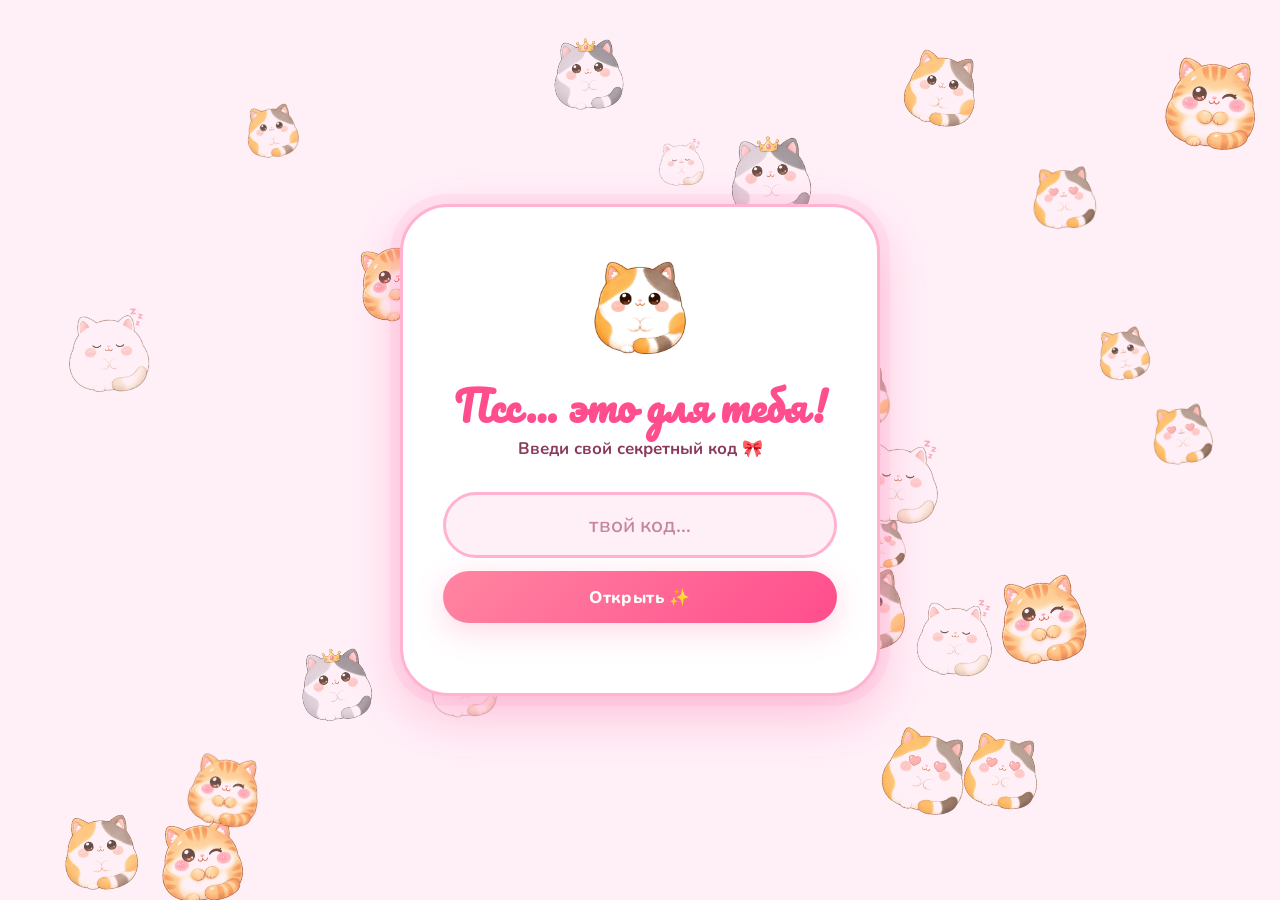
<file: index.html>
<!DOCTYPE html>
<html lang="ru">
<head>
  <meta charset="UTF-8">
  <meta name="color-scheme" content="only light">
  <meta name="viewport" content="width=device-width, initial-scale=1.0">
  <title>🐱 Тебя ждёт сюрприз!</title>
  <link rel="stylesheet" href="style.css">
  <style>
    body {
      display: flex;
      align-items: center;
      justify-content: center;
      min-height: 100vh;
    }

    /* ── Background cats layer ── */
    #bg-cats {
      position: fixed;
      inset: 0;
      pointer-events: none;
      z-index: 0;
    }

    .bg-wrap {
      position: absolute;
      transform: translate(-50%, -50%);
    }
    .bg-inner { display: block; }

    /* ── Entry card ── */
    .entry-wrap {
      position: relative;
      z-index: 10;
      width: min(480px, 92vw);
      animation: fadeInUp 0.65s ease both;
    }

    .entry-card {
      background: white;
      border: 3.5px solid var(--p2);
      border-radius: var(--r-xl);
      box-shadow: var(--s3), 0 0 0 10px rgba(255,179,209,0.18);
      padding: 3rem 2.5rem 2.5rem;
      text-align: center;
    }

    .hero-cat {
      display: flex;
      justify-content: center;
      margin-bottom: 1.1rem;
      animation: popIn 0.85s cubic-bezier(0.34, 1.56, 0.64, 1) 0.25s both;
    }

    .entry-title {
      font-size: clamp(1.9rem, 5vw, 2.5rem);
      color: var(--p4);
      margin-bottom: 0.35rem;
    }

    .entry-sub {
      color: var(--text-mid);
      font-size: 1.05rem;
      font-weight: 700;
      margin-bottom: 2rem;
    }

    /* ── Input ── */
    .input-group {
      display: flex;
      flex-direction: column;
      gap: 0.85rem;
    }

    .code-input {
      width: 100%;
      border: 3px solid var(--p2);
      border-radius: var(--pill);
      padding: 1rem 1.8rem;
      font-size: 1.3rem;
      font-family: 'Nunito', sans-serif;
      font-weight: 800;
      color: var(--text);
      background: var(--bg);
      outline: none;
      text-align: center;
      letter-spacing: 0.14em;
      text-transform: uppercase;
      transition: border-color 0.2s, box-shadow 0.2s, background 0.2s;
    }
    .code-input::placeholder {
      color: var(--text-light);
      letter-spacing: 0;
      text-transform: none;
      font-weight: 600;
    }
    .code-input:focus {
      border-color: var(--p4);
      background: white;
      box-shadow: 0 0 0 5px rgba(255,77,141,0.14);
    }
    .code-input.shake {
      animation: shake 0.5s ease;
      border-color: #FF4444;
    }

    /* ── Error ── */
    .err-msg {
      margin-top: 0.6rem;
      color: #E53935;
      font-weight: 800;
      font-size: 0.9rem;
      opacity: 0;
      transform: translateY(-4px);
      transition: opacity 0.2s, transform 0.2s;
    }
    .err-msg.show { opacity: 1; transform: translateY(0); }

    /* ── Shame overlay ── */
    #shame {
      position: fixed;
      inset: 0;
      background: rgba(0,0,0,0.55);
      z-index: 100;
      display: none;
      flex-direction: column;
      align-items: center;
      justify-content: center;
      gap: 1.2rem;
      padding: 1rem;
    }
    #shame.show { display: flex; animation: fadeInUp 0.4s ease both; }
    .shame-card {
      background: white;
      border: 3.5px solid var(--p2);
      border-radius: var(--r-xl);
      box-shadow: var(--s3);
      padding: 2.5rem 2rem;
      text-align: center;
      max-width: 360px;
      width: 100%;
    }
    .shame-card p {
      font-family: 'Nunito', sans-serif;
      font-size: 1.15rem;
      font-weight: 800;
      color: var(--text);
      margin: 1rem 0 1.5rem;
      line-height: 1.5;
    }

    /* ── Success overlay ── */
    #success {
      position: fixed;
      inset: 0;
      background: radial-gradient(circle at center, #FFD6E8 0%, #FF85A1 100%);
      z-index: 100;
      display: none;
      flex-direction: column;
      align-items: center;
      justify-content: center;
      gap: 1rem;
    }
    #success.show {
      display: flex;
      animation: successFlash 1s ease forwards;
    }
    #success p {
      font-family: 'Pacifico', cursive;
      font-size: clamp(1.6rem, 4vw, 2.2rem);
      color: white;
      text-shadow: 0 2px 12px rgba(0,0,0,0.15);
    }
  </style>
</head>
<body>
  <div class="page-bg"></div>
  <div id="bg-cats"></div>

  <div class="entry-wrap">
    <div class="entry-card">
      <div class="hero-cat" id="heroCat"></div>
      <h1 class="entry-title">Псс… это для тебя!</h1>
      <p class="entry-sub">Введи свой секретный код 🎀</p>

      <div class="input-group">
        <input
          type="text"
          id="codeInput"
          class="code-input"
          placeholder="твой код…"
          maxlength="20"
          autocomplete="off"
          autocorrect="off"
          spellcheck="false"
          onkeydown="if(event.key==='Enter') check()"
        >
        <button class="btn" onclick="check()">Открыть ✨</button>
      </div>

      <p class="err-msg" id="err">Неверный код 🐾 попробуй ещё раз</p>
    </div>
  </div>

  <div id="shame">
    <div class="shame-card">
      <div id="shameCat"></div>
      <p>ну что ты… даже с этим не справился 😔</p>
      <button class="btn" onclick="closeShame()">попробовать ещё раз</button>
    </div>
  </div>

  <div id="success">
    <div id="successCat"></div>
    <p>Открываю приглашение…</p>
  </div>

  <script src="guests.js"></script>
  <script src="cats.js"></script>
  <script>
    // ── Hero cat ───────────────────────────────
    document.getElementById('heroCat').innerHTML = CAT_VARIANTS[0](108);

    // ── Броуновское движение котиков 🐱 ───────────
    (function initCats() {
      const bg = document.getElementById('bg-cats');
      const CAT_COUNT = 27;
      const cats = [];

      for (let i = 0; i < CAT_COUNT; i++) {
        const wrap = document.createElement('div');
        wrap.className = 'bg-wrap';

        const size    = 52 + Math.random() * 48;
        const variant = i % CAT_VARIANTS.length;
        const rot     = (Math.random() - 0.5) * 30;
        wrap.innerHTML = `<div style="transform:rotate(${rot}deg)">${CAT_VARIANTS[variant](size)}</div>`;
        wrap.style.opacity = '0.72';
        bg.appendChild(wrap);

        const angle = Math.random() * Math.PI * 2;
        const speed = 0.25 + Math.random() * 0.35;
        const r     = size * 0.42;
        const x     = r + Math.random() * (window.innerWidth  - r * 2);
        const y     = r + Math.random() * (window.innerHeight - r * 2);

        cats.push({ el: wrap, x, y, vx: Math.cos(angle) * speed, vy: Math.sin(angle) * speed, r });
        wrap.style.left = x + 'px';
        wrap.style.top  = y + 'px';
      }

      function tick() {
        const W = window.innerWidth;
        const H = window.innerHeight;

        for (const c of cats) {
          c.x += c.vx;
          c.y += c.vy;
          if (c.x - c.r < 0)  { c.x = c.r;     c.vx =  Math.abs(c.vx); }
          if (c.x + c.r > W)  { c.x = W - c.r; c.vx = -Math.abs(c.vx); }
          if (c.y - c.r < 0)  { c.y = c.r;     c.vy =  Math.abs(c.vy); }
          if (c.y + c.r > H)  { c.y = H - c.r; c.vy = -Math.abs(c.vy); }
        }

        for (let i = 0; i < cats.length; i++) {
          for (let j = i + 1; j < cats.length; j++) {
            const a = cats[i], b = cats[j];
            const dx = b.x - a.x, dy = b.y - a.y;
            const dist = Math.sqrt(dx * dx + dy * dy);
            const min  = a.r + b.r;
            if (dist < min && dist > 0) {
              const nx = dx / dist, ny = dy / dist;
              const overlap = (min - dist) / 2;
              a.x -= nx * overlap; a.y -= ny * overlap;
              b.x += nx * overlap; b.y += ny * overlap;
              const dot = (a.vx - b.vx) * nx + (a.vy - b.vy) * ny;
              if (dot > 0) {
                a.vx -= dot * nx; a.vy -= dot * ny;
                b.vx += dot * nx; b.vy += dot * ny;
              }
            }
          }
        }

        for (const c of cats) {
          c.el.style.left = c.x + 'px';
          c.el.style.top  = c.y + 'px';
        }

        requestAnimationFrame(tick);
      }

      requestAnimationFrame(tick);
    })();

    // ── Проверка кода ──────────────────────────
    let failCount  = 0;
    let shameShown = false;

    function check() {
      const code  = document.getElementById('codeInput').value.trim().toUpperCase();
      const input = document.getElementById('codeInput');
      const err   = document.getElementById('err');

      if (GUESTS[code]) {
        sessionStorage.setItem('bday_guest', code);
        const overlay = document.getElementById('success');
        document.getElementById('successCat').innerHTML = CAT_VARIANTS[1](90);
        overlay.classList.add('show');
        setTimeout(() => { window.location.href = 'invite.html'; }, 950);
      } else {
        failCount++;
        input.classList.remove('shake');
        void input.offsetWidth;
        input.classList.add('shake');
        err.classList.add('show');
        setTimeout(() => {
          input.classList.remove('shake');
          err.classList.remove('show');
        }, 2400);

        if (failCount >= 3 && !shameShown) {
          shameShown = true;
          setTimeout(() => {
            document.getElementById('shameCat').innerHTML = CAT_VARIANTS[4](90);
            document.getElementById('shame').classList.add('show');
          }, 600);
        }
      }
    }

    function closeShame() {
      document.getElementById('shame').classList.remove('show');
      document.getElementById('codeInput').focus();
    }
  </script>
</body>
</html>
</file>
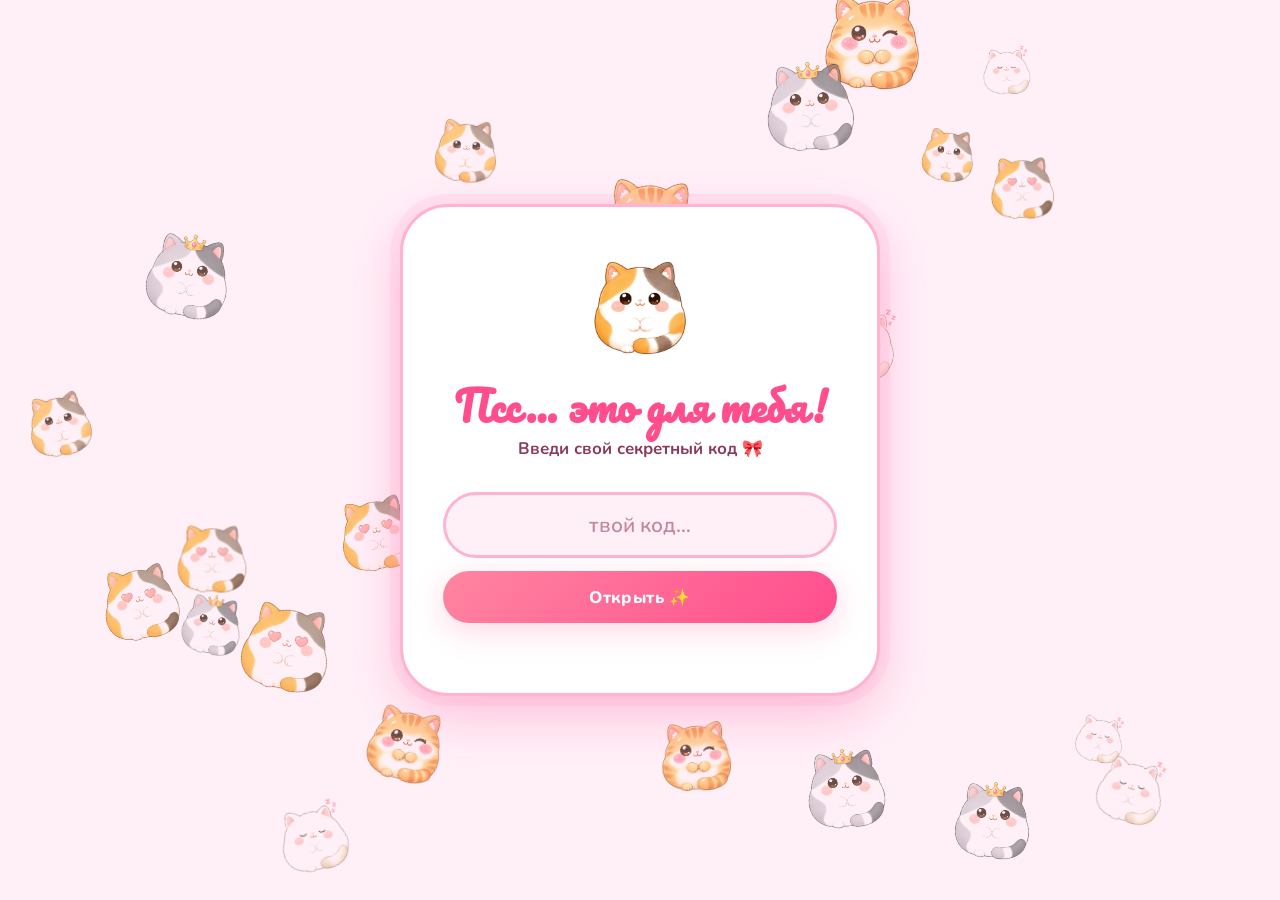
<file: birthday-invite/index.html>
<!DOCTYPE html>
<html lang="ru">
<head>
  <meta charset="UTF-8">
  <meta name="viewport" content="width=device-width, initial-scale=1.0">
  <title>🐱 Тебя ждёт сюрприз!</title>
  <link rel="stylesheet" href="style.css">
  <style>
    body {
      display: flex;
      align-items: center;
      justify-content: center;
      min-height: 100vh;
    }

    /* ── Background cats layer ── */
    #bg-cats {
      position: fixed;
      inset: 0;
      pointer-events: none;
      z-index: 0;
    }

    .bg-wrap {
      position: absolute;
      transform: translate(-50%, -50%);
    }
    .bg-inner { display: block; }

    /* ── Entry card ── */
    .entry-wrap {
      position: relative;
      z-index: 10;
      width: min(480px, 92vw);
      animation: fadeInUp 0.65s ease both;
    }

    .entry-card {
      background: white;
      border: 3.5px solid var(--p2);
      border-radius: var(--r-xl);
      box-shadow: var(--s3), 0 0 0 10px rgba(255,179,209,0.18);
      padding: 3rem 2.5rem 2.5rem;
      text-align: center;
    }

    .hero-cat {
      display: flex;
      justify-content: center;
      margin-bottom: 1.1rem;
      animation: popIn 0.85s cubic-bezier(0.34, 1.56, 0.64, 1) 0.25s both;
    }

    .entry-title {
      font-size: clamp(1.9rem, 5vw, 2.5rem);
      color: var(--p4);
      margin-bottom: 0.35rem;
    }

    .entry-sub {
      color: var(--text-mid);
      font-size: 1.05rem;
      font-weight: 700;
      margin-bottom: 2rem;
    }

    /* ── Input ── */
    .input-group {
      display: flex;
      flex-direction: column;
      gap: 0.85rem;
    }

    .code-input {
      width: 100%;
      border: 3px solid var(--p2);
      border-radius: var(--pill);
      padding: 1rem 1.8rem;
      font-size: 1.3rem;
      font-family: 'Nunito', sans-serif;
      font-weight: 800;
      color: var(--text);
      background: var(--bg);
      outline: none;
      text-align: center;
      letter-spacing: 0.14em;
      text-transform: uppercase;
      transition: border-color 0.2s, box-shadow 0.2s, background 0.2s;
    }
    .code-input::placeholder {
      color: var(--text-light);
      letter-spacing: 0;
      text-transform: none;
      font-weight: 600;
    }
    .code-input:focus {
      border-color: var(--p4);
      background: white;
      box-shadow: 0 0 0 5px rgba(255,77,141,0.14);
    }
    .code-input.shake {
      animation: shake 0.5s ease;
      border-color: #FF4444;
    }

    /* ── Error ── */
    .err-msg {
      margin-top: 0.6rem;
      color: #E53935;
      font-weight: 800;
      font-size: 0.9rem;
      opacity: 0;
      transform: translateY(-4px);
      transition: opacity 0.2s, transform 0.2s;
    }
    .err-msg.show { opacity: 1; transform: translateY(0); }

    /* ── Shame overlay ── */
    #shame {
      position: fixed;
      inset: 0;
      background: rgba(0,0,0,0.55);
      z-index: 100;
      display: none;
      flex-direction: column;
      align-items: center;
      justify-content: center;
      gap: 1.2rem;
      padding: 1rem;
    }
    #shame.show { display: flex; animation: fadeInUp 0.4s ease both; }
    .shame-card {
      background: white;
      border: 3.5px solid var(--p2);
      border-radius: var(--r-xl);
      box-shadow: var(--s3);
      padding: 2.5rem 2rem;
      text-align: center;
      max-width: 360px;
      width: 100%;
    }
    .shame-card p {
      font-family: 'Nunito', sans-serif;
      font-size: 1.15rem;
      font-weight: 800;
      color: var(--text);
      margin: 1rem 0 1.5rem;
      line-height: 1.5;
    }

    /* ── Success overlay ── */
    #success {
      position: fixed;
      inset: 0;
      background: radial-gradient(circle at center, #FFD6E8 0%, #FF85A1 100%);
      z-index: 100;
      display: none;
      flex-direction: column;
      align-items: center;
      justify-content: center;
      gap: 1rem;
    }
    #success.show {
      display: flex;
      animation: successFlash 1s ease forwards;
    }
    #success p {
      font-family: 'Pacifico', cursive;
      font-size: clamp(1.6rem, 4vw, 2.2rem);
      color: white;
      text-shadow: 0 2px 12px rgba(0,0,0,0.15);
    }
  </style>
</head>
<body>
  <div class="page-bg"></div>
  <div id="bg-cats"></div>

  <div class="entry-wrap">
    <div class="entry-card">
      <div class="hero-cat" id="heroCat"></div>
      <h1 class="entry-title">Псс… это для тебя!</h1>
      <p class="entry-sub">Введи свой секретный код 🎀</p>

      <div class="input-group">
        <input
          type="text"
          id="codeInput"
          class="code-input"
          placeholder="твой код…"
          maxlength="20"
          autocomplete="off"
          autocorrect="off"
          spellcheck="false"
          onkeydown="if(event.key==='Enter') check()"
        >
        <button class="btn" onclick="check()">Открыть ✨</button>
      </div>

      <p class="err-msg" id="err">Неверный код 🐾 попробуй ещё раз</p>
    </div>
  </div>

  <div id="shame">
    <div class="shame-card">
      <div id="shameCat"></div>
      <p>ну что ты… даже с этим не справился 😔</p>
      <button class="btn" onclick="closeShame()">попробовать ещё раз</button>
    </div>
  </div>

  <div id="success">
    <div id="successCat"></div>
    <p>Открываю приглашение…</p>
  </div>

  <script src="guests.js"></script>
  <script src="cats.js"></script>
  <script>
    // ── Hero cat ───────────────────────────────
    document.getElementById('heroCat').innerHTML = CAT_VARIANTS[0](108);

    // ── Броуновское движение котиков 🐱 ───────────
    (function initCats() {
      const bg = document.getElementById('bg-cats');
      const CAT_COUNT = 27;
      const cats = [];

      for (let i = 0; i < CAT_COUNT; i++) {
        const wrap = document.createElement('div');
        wrap.className = 'bg-wrap';

        const size    = 52 + Math.random() * 48;
        const variant = i % CAT_VARIANTS.length;
        const rot     = (Math.random() - 0.5) * 30;
        wrap.innerHTML = `<div style="transform:rotate(${rot}deg)">${CAT_VARIANTS[variant](size)}</div>`;
        wrap.style.opacity = '0.72';
        bg.appendChild(wrap);

        const angle = Math.random() * Math.PI * 2;
        const speed = 0.25 + Math.random() * 0.35;
        const r     = size * 0.42;
        const x     = r + Math.random() * (window.innerWidth  - r * 2);
        const y     = r + Math.random() * (window.innerHeight - r * 2);

        cats.push({ el: wrap, x, y, vx: Math.cos(angle) * speed, vy: Math.sin(angle) * speed, r });
        wrap.style.left = x + 'px';
        wrap.style.top  = y + 'px';
      }

      function tick() {
        const W = window.innerWidth;
        const H = window.innerHeight;

        for (const c of cats) {
          c.x += c.vx;
          c.y += c.vy;
          if (c.x - c.r < 0)  { c.x = c.r;     c.vx =  Math.abs(c.vx); }
          if (c.x + c.r > W)  { c.x = W - c.r; c.vx = -Math.abs(c.vx); }
          if (c.y - c.r < 0)  { c.y = c.r;     c.vy =  Math.abs(c.vy); }
          if (c.y + c.r > H)  { c.y = H - c.r; c.vy = -Math.abs(c.vy); }
        }

        for (let i = 0; i < cats.length; i++) {
          for (let j = i + 1; j < cats.length; j++) {
            const a = cats[i], b = cats[j];
            const dx = b.x - a.x, dy = b.y - a.y;
            const dist = Math.sqrt(dx * dx + dy * dy);
            const min  = a.r + b.r;
            if (dist < min && dist > 0) {
              const nx = dx / dist, ny = dy / dist;
              const overlap = (min - dist) / 2;
              a.x -= nx * overlap; a.y -= ny * overlap;
              b.x += nx * overlap; b.y += ny * overlap;
              const dot = (a.vx - b.vx) * nx + (a.vy - b.vy) * ny;
              if (dot > 0) {
                a.vx -= dot * nx; a.vy -= dot * ny;
                b.vx += dot * nx; b.vy += dot * ny;
              }
            }
          }
        }

        for (const c of cats) {
          c.el.style.left = c.x + 'px';
          c.el.style.top  = c.y + 'px';
        }

        requestAnimationFrame(tick);
      }

      requestAnimationFrame(tick);
    })();

    // ── Проверка кода ──────────────────────────
    let failCount  = 0;
    let shameShown = false;

    function check() {
      const code  = document.getElementById('codeInput').value.trim().toUpperCase();
      const input = document.getElementById('codeInput');
      const err   = document.getElementById('err');

      if (GUESTS[code]) {
        sessionStorage.setItem('bday_guest', code);
        const overlay = document.getElementById('success');
        document.getElementById('successCat').innerHTML = CAT_VARIANTS[1](90);
        overlay.classList.add('show');
        setTimeout(() => { window.location.href = 'invite.html'; }, 950);
      } else {
        failCount++;
        input.classList.remove('shake');
        void input.offsetWidth;
        input.classList.add('shake');
        err.classList.add('show');
        setTimeout(() => {
          input.classList.remove('shake');
          err.classList.remove('show');
        }, 2400);

        if (failCount >= 3 && !shameShown) {
          shameShown = true;
          setTimeout(() => {
            document.getElementById('shameCat').innerHTML = CAT_VARIANTS[4](90);
            document.getElementById('shame').classList.add('show');
          }, 600);
        }
      }
    }

    function closeShame() {
      document.getElementById('shame').classList.remove('show');
      document.getElementById('codeInput').focus();
    }
  </script>
</body>
</html>
</file>
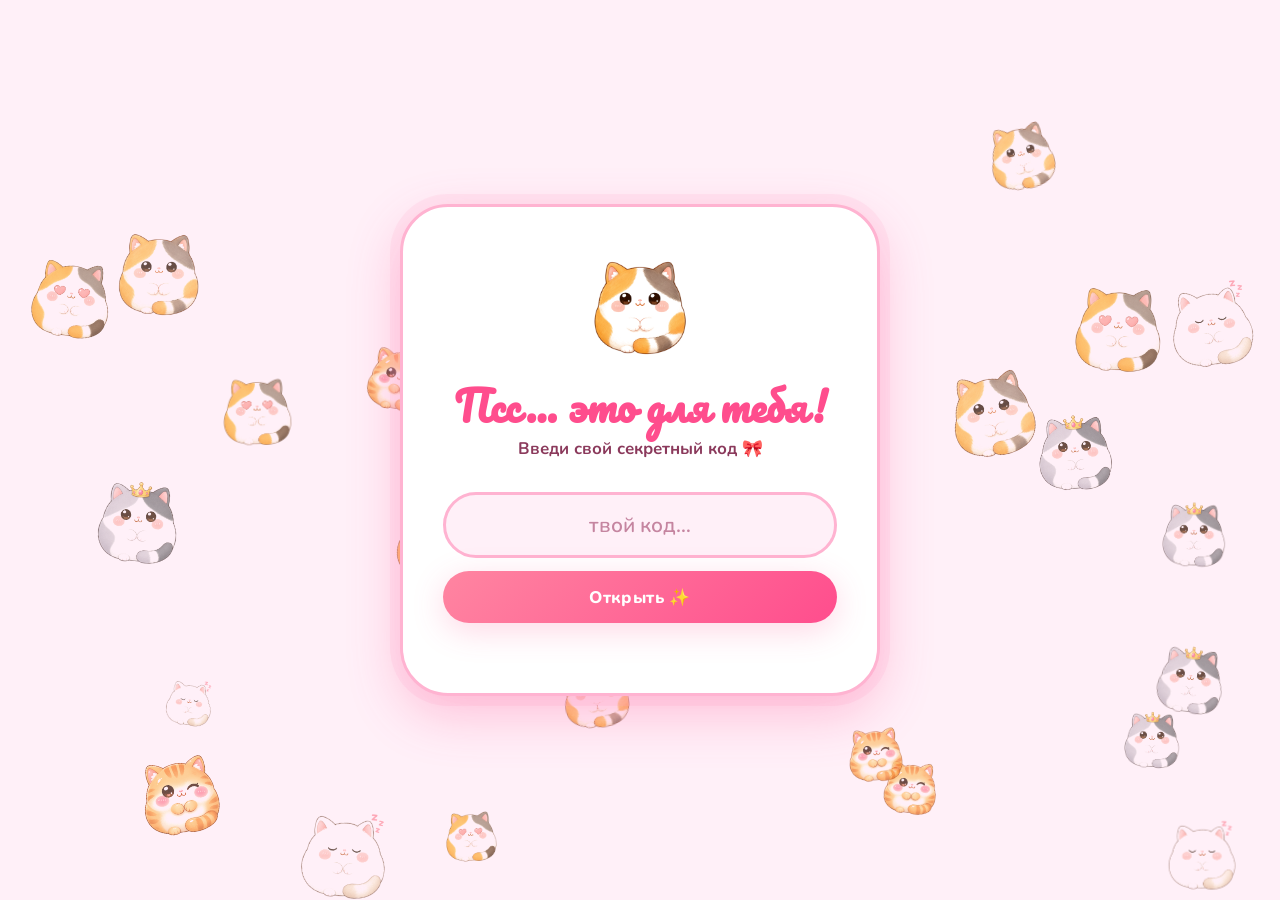
<file: invite.html>
<!DOCTYPE html>
<html lang="ru">
<head>
  <meta charset="UTF-8">
  <meta name="color-scheme" content="only light">
  <meta name="viewport" content="width=device-width, initial-scale=1.0">
  <title>🎀 Твоё приглашение</title>
  <link rel="stylesheet" href="style.css">
  <style>
    body { padding: 2rem 1rem 5rem; }

    /* ── Confetti layer ── */
    #confetti {
      position: fixed;
      inset: 0;
      pointer-events: none;
      z-index: 0;
      overflow: hidden;
    }
    .cp {
      position: absolute;
      top: -40px;
      animation: confettiFall linear infinite;
    }

    /* ── Layout ── */
    .wrap {
      max-width: 640px;
      margin: 0 auto;
      position: relative;
      z-index: 1;
    }

    /* ── Header ── */
    .inv-header {
      text-align: center;
      padding: 2rem 0 1.5rem;
      animation: fadeInUp 0.6s ease both;
    }
    .inv-cat {
      display: flex;
      justify-content: center;
      margin-bottom: 1rem;
      animation: popIn 0.85s cubic-bezier(0.34,1.56,0.64,1) 0.2s both;
    }
    .inv-greeting {
      font-size: clamp(2rem, 7vw, 3.2rem);
      color: var(--p4);
      margin-bottom: 0.25rem;
    }
    .inv-from {
      color: var(--text-mid);
      font-weight: 700;
      font-size: 1.05rem;
    }

    /* ── Message card ── */
    .msg-card {
      background: white;
      border: 3px solid var(--p2);
      border-radius: var(--r-xl);
      box-shadow: var(--s3), 0 0 0 8px rgba(255,179,209,0.15);
      padding: 2.5rem;
      margin-bottom: 1.4rem;
      animation: fadeInUp 0.65s ease 0.18s both;
    }
    .msg-text {
      font-size: 1.07rem;
      line-height: 1.85;
      color: var(--text);
      font-weight: 600;
    }
    .msg-text p { margin-bottom: 0.8rem; }
    .msg-text p:last-child { margin-bottom: 0; }

    /* ── Party details card ── */
    .party-card {
      background: linear-gradient(145deg, #FFF0F8, #FFE2F1);
      border: 3px solid var(--p2);
      border-radius: var(--r-lg);
      box-shadow: var(--s2);
      padding: 2rem;
      margin-bottom: 1.4rem;
      animation: fadeInUp 0.65s ease 0.32s both;
    }
    .party-h {
      font-size: 1.5rem;
      color: var(--p4);
      text-align: center;
      margin-bottom: 1.4rem;
    }
    .party-rows { display: flex; flex-direction: column; gap: 0.85rem; }
    .party-row {
      display: flex;
      align-items: center;
      gap: 1rem;
      background: white;
      border-radius: var(--r);
      padding: 0.9rem 1.2rem;
      box-shadow: var(--s1);
    }
    .party-icon { font-size: 1.6rem; width: 38px; text-align: center; flex-shrink: 0; }
    .party-lbl {
      font-size: 0.72rem;
      font-weight: 900;
      text-transform: uppercase;
      letter-spacing: 0.09em;
      color: var(--text-light);
      margin-bottom: 0.1rem;
    }
    .party-val { font-size: 1rem; font-weight: 700; color: var(--text); }

    /* ── Wishlist CTA ── */
    .wish-cta {
      text-align: center;
      animation: fadeInUp 0.65s ease 0.46s both;
    }
    .wish-cta p {
      color: var(--text-mid);
      font-weight: 700;
      font-size: 0.97rem;
      margin-bottom: 0.85rem;
    }

    /* ── Bottom cats ── */
    .bottom-cats {
      display: flex;
      justify-content: center;
      align-items: flex-end;
      gap: 0.2rem;
      margin-top: 2.5rem;
      animation: fadeInUp 0.65s ease 0.6s both;
    }
    .bc { animation: catFloat 4s ease-in-out infinite; }
    .bc:nth-child(2) { animation-name: catFloatB; animation-delay: 0.35s; }
    .bc:nth-child(3) { animation-name: catFloatC; animation-delay: 0.7s;  }
  </style>
</head>
<body>
  <div class="page-bg"></div>
  <div id="confetti"></div>

  <div class="wrap">
    <div class="inv-header">
      <div class="inv-cat" id="invCat"></div>
      <h1 class="inv-greeting">
        Привет, <span id="gName">…</span>! <span id="gEmoji">🎀</span>
      </h1>
      <p class="inv-from">Тебя приглашает <strong id="hostName">…</strong></p>
    </div>

    <div class="msg-card">
      <div class="msg-text" id="msg">…</div>
    </div>

    <div class="party-card">
      <h2 class="party-h">Детали вечеринки 🐾</h2>
      <div class="party-rows">
        <div class="party-row">
          <div class="party-icon">🗓️</div>
          <div><div class="party-lbl">Дата</div><div class="party-val" id="pDate">…</div></div>
        </div>
        <div class="party-row">
          <div class="party-icon">⏰</div>
          <div><div class="party-lbl">Время</div><div class="party-val" id="pTime">…</div></div>
        </div>
        <div class="party-row">
          <div class="party-icon">🗺️</div>
          <div><div class="party-lbl">Адрес</div><div class="party-val" id="pAddr">…</div></div>
        </div>
        <div class="party-row" id="noteRow" style="display:none">
          <div class="party-icon">💌</div>
          <div><div class="party-lbl">Примечание</div><div class="party-val" id="pNote">…</div></div>
        </div>
      </div>
    </div>

    <div class="wish-cta">
      <p>Загляни в вишлист, можно что-нибудь подарить 🌸</p>
      <a href="wishlist.html" class="btn">К виш-листу 🎁</a>
    </div>

    <div class="bottom-cats">
      <div class="bc" id="bc1"></div>
      <div class="bc" id="bc2"></div>
      <div class="bc" id="bc3"></div>
    </div>
  </div>

  <script src="guests.js"></script>
  <script src="cats.js"></script>
  <script>
    // ── Auth guard ─────────────────────────────
    const key = sessionStorage.getItem('bday_guest');
    if (!key || !GUESTS[key]) { window.location.href = 'index.html'; }

    const g = GUESTS[key];
    const p = PARTY;

    // ── Fill ────────────────────────────────────
    document.getElementById('gName').textContent    = g.name;
    document.getElementById('gEmoji').textContent   = g.emoji;
    document.getElementById('hostName').textContent = p.hostName;
    document.getElementById('msg').innerHTML        = g.message;
    document.getElementById('pDate').textContent    = p.date;
    document.getElementById('pTime').textContent    = p.time;
    document.getElementById('pAddr').textContent    = p.address;

    if (p.note) {
      document.getElementById('pNote').textContent = p.note;
      document.getElementById('noteRow').style.display = 'flex';
    }

    // ── Cats ────────────────────────────────────
    document.getElementById('invCat').innerHTML = CAT_VARIANTS[1](118);
    document.getElementById('bc1').innerHTML    = CAT_VARIANTS[0](68);
    document.getElementById('bc2').innerHTML    = CAT_VARIANTS[3](80);
    document.getElementById('bc3').innerHTML    = CAT_VARIANTS[2](68);

    // ── Confetti ────────────────────────────────
    (function spawnConfetti() {
      const layer  = document.getElementById('confetti');
      const PIECES = ['🌸','💕','✨','🎀','🐱','⭐','🩷','🫧','🌙'];
      for (let i = 0; i < 24; i++) {
        const el = document.createElement('div');
        el.className = 'cp';
        el.textContent = PIECES[Math.floor(Math.random() * PIECES.length)];
        el.style.left            = (Math.random() * 100) + '%';
        el.style.fontSize        = (0.9 + Math.random() * 1.3) + 'rem';
        el.style.animationDuration = (4 + Math.random() * 7) + 's';
        el.style.animationDelay  = (Math.random() * 5) + 's';
        layer.appendChild(el);
      }
    })();
  </script>
</body>
</html>
</file>
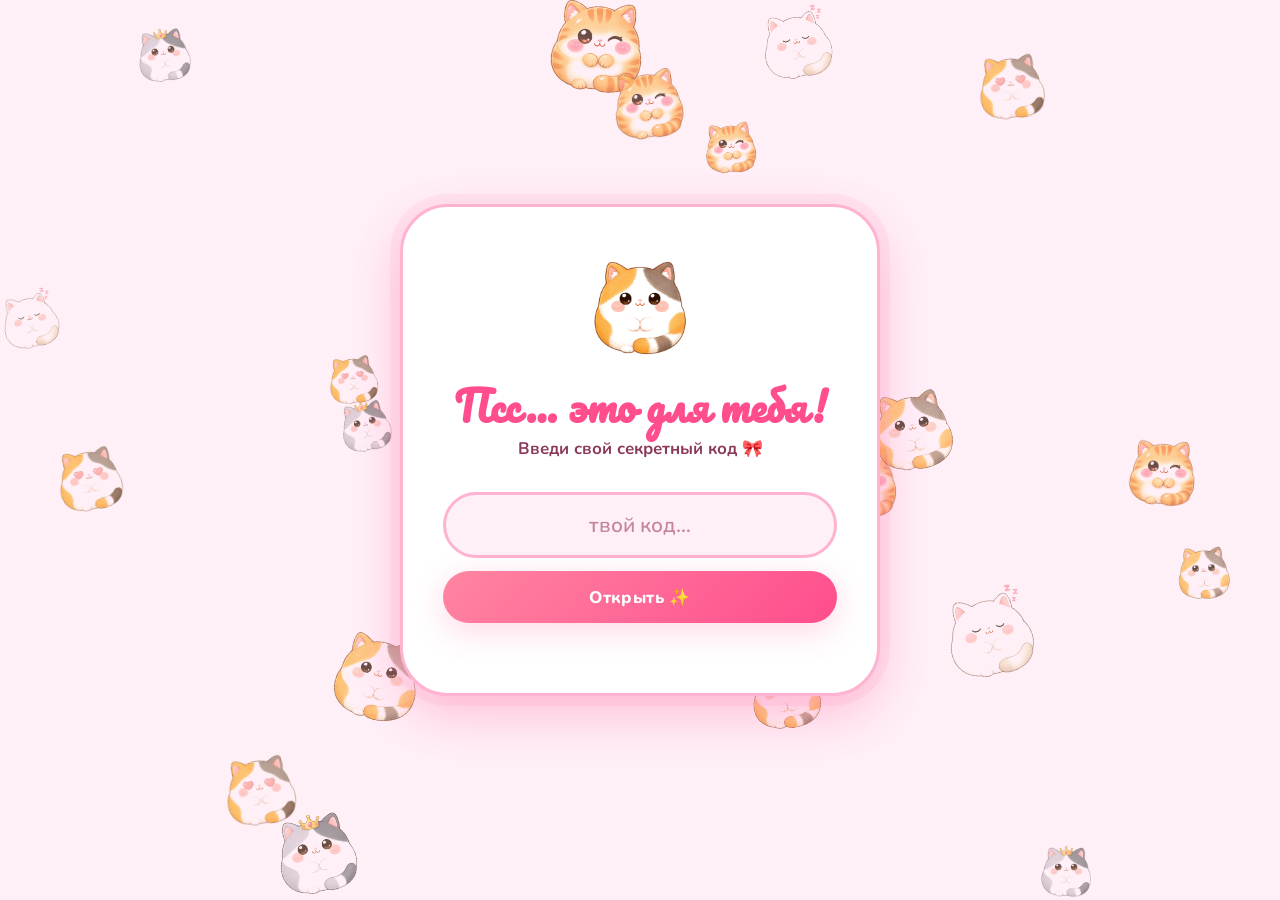
<file: birthday-invite/invite.html>
<!DOCTYPE html>
<html lang="ru">
<head>
  <meta charset="UTF-8">
  <meta name="viewport" content="width=device-width, initial-scale=1.0">
  <title>🎀 Твоё приглашение</title>
  <link rel="stylesheet" href="style.css">
  <style>
    body { padding: 2rem 1rem 5rem; }

    /* ── Confetti layer ── */
    #confetti {
      position: fixed;
      inset: 0;
      pointer-events: none;
      z-index: 0;
      overflow: hidden;
    }
    .cp {
      position: absolute;
      top: -40px;
      animation: confettiFall linear infinite;
    }

    /* ── Layout ── */
    .wrap {
      max-width: 640px;
      margin: 0 auto;
      position: relative;
      z-index: 1;
    }

    /* ── Header ── */
    .inv-header {
      text-align: center;
      padding: 2rem 0 1.5rem;
      animation: fadeInUp 0.6s ease both;
    }
    .inv-cat {
      display: flex;
      justify-content: center;
      margin-bottom: 1rem;
      animation: popIn 0.85s cubic-bezier(0.34,1.56,0.64,1) 0.2s both;
    }
    .inv-greeting {
      font-size: clamp(2rem, 7vw, 3.2rem);
      color: var(--p4);
      margin-bottom: 0.25rem;
    }
    .inv-from {
      color: var(--text-mid);
      font-weight: 700;
      font-size: 1.05rem;
    }

    /* ── Message card ── */
    .msg-card {
      background: white;
      border: 3px solid var(--p2);
      border-radius: var(--r-xl);
      box-shadow: var(--s3), 0 0 0 8px rgba(255,179,209,0.15);
      padding: 2.5rem;
      margin-bottom: 1.4rem;
      animation: fadeInUp 0.65s ease 0.18s both;
    }
    .msg-text {
      font-size: 1.07rem;
      line-height: 1.85;
      color: var(--text);
      font-weight: 600;
    }
    .msg-text p { margin-bottom: 0.8rem; }
    .msg-text p:last-child { margin-bottom: 0; }

    /* ── Party details card ── */
    .party-card {
      background: linear-gradient(145deg, #FFF0F8, #FFE2F1);
      border: 3px solid var(--p2);
      border-radius: var(--r-lg);
      box-shadow: var(--s2);
      padding: 2rem;
      margin-bottom: 1.4rem;
      animation: fadeInUp 0.65s ease 0.32s both;
    }
    .party-h {
      font-size: 1.5rem;
      color: var(--p4);
      text-align: center;
      margin-bottom: 1.4rem;
    }
    .party-rows { display: flex; flex-direction: column; gap: 0.85rem; }
    .party-row {
      display: flex;
      align-items: center;
      gap: 1rem;
      background: white;
      border-radius: var(--r);
      padding: 0.9rem 1.2rem;
      box-shadow: var(--s1);
    }
    .party-icon { font-size: 1.6rem; width: 38px; text-align: center; flex-shrink: 0; }
    .party-lbl {
      font-size: 0.72rem;
      font-weight: 900;
      text-transform: uppercase;
      letter-spacing: 0.09em;
      color: var(--text-light);
      margin-bottom: 0.1rem;
    }
    .party-val { font-size: 1rem; font-weight: 700; color: var(--text); }

    /* ── Wishlist CTA ── */
    .wish-cta {
      text-align: center;
      animation: fadeInUp 0.65s ease 0.46s both;
    }
    .wish-cta p {
      color: var(--text-mid);
      font-weight: 700;
      font-size: 0.97rem;
      margin-bottom: 0.85rem;
    }

    /* ── Bottom cats ── */
    .bottom-cats {
      display: flex;
      justify-content: center;
      align-items: flex-end;
      gap: 0.2rem;
      margin-top: 2.5rem;
      animation: fadeInUp 0.65s ease 0.6s both;
    }
    .bc { animation: catFloat 4s ease-in-out infinite; }
    .bc:nth-child(2) { animation-name: catFloatB; animation-delay: 0.35s; }
    .bc:nth-child(3) { animation-name: catFloatC; animation-delay: 0.7s;  }
  </style>
</head>
<body>
  <div class="page-bg"></div>
  <div id="confetti"></div>

  <div class="wrap">
    <div class="inv-header">
      <div class="inv-cat" id="invCat"></div>
      <h1 class="inv-greeting">
        Привет, <span id="gName">…</span>! <span id="gEmoji">🎀</span>
      </h1>
      <p class="inv-from">Тебя приглашает <strong id="hostName">…</strong></p>
    </div>

    <div class="msg-card">
      <div class="msg-text" id="msg">…</div>
    </div>

    <div class="party-card">
      <h2 class="party-h">Детали вечеринки 🐾</h2>
      <div class="party-rows">
        <div class="party-row">
          <div class="party-icon">🗓️</div>
          <div><div class="party-lbl">Дата</div><div class="party-val" id="pDate">…</div></div>
        </div>
        <div class="party-row">
          <div class="party-icon">⏰</div>
          <div><div class="party-lbl">Время</div><div class="party-val" id="pTime">…</div></div>
        </div>
        <div class="party-row">
          <div class="party-icon">📍</div>
          <div><div class="party-lbl">Место</div><div class="party-val" id="pLoc">…</div></div>
        </div>
        <div class="party-row">
          <div class="party-icon">🗺️</div>
          <div><div class="party-lbl">Адрес</div><div class="party-val" id="pAddr">…</div></div>
        </div>
        <div class="party-row" id="noteRow" style="display:none">
          <div class="party-icon">💌</div>
          <div><div class="party-lbl">Примечание</div><div class="party-val" id="pNote">…</div></div>
        </div>
      </div>
    </div>

    <div class="wish-cta">
      <p>Загляни в вишлист, можно что-нибудь подарить 🌸</p>
      <a href="wishlist.html" class="btn">К виш-листу 🎁</a>
    </div>

    <div class="bottom-cats">
      <div class="bc" id="bc1"></div>
      <div class="bc" id="bc2"></div>
      <div class="bc" id="bc3"></div>
    </div>
  </div>

  <script src="guests.js"></script>
  <script src="cats.js"></script>
  <script>
    // ── Auth guard ─────────────────────────────
    const key = sessionStorage.getItem('bday_guest');
    if (!key || !GUESTS[key]) { window.location.href = 'index.html'; }

    const g = GUESTS[key];
    const p = PARTY;

    // ── Fill ────────────────────────────────────
    document.getElementById('gName').textContent    = g.name;
    document.getElementById('gEmoji').textContent   = g.emoji;
    document.getElementById('hostName').textContent = p.hostName;
    document.getElementById('msg').innerHTML        = g.message;
    document.getElementById('pDate').textContent    = p.date;
    document.getElementById('pTime').textContent    = p.time;
    document.getElementById('pLoc').textContent     = p.location;
    document.getElementById('pAddr').textContent    = p.address;

    if (p.note) {
      document.getElementById('pNote').textContent = p.note;
      document.getElementById('noteRow').style.display = 'flex';
    }

    // ── Cats ────────────────────────────────────
    document.getElementById('invCat').innerHTML = CAT_VARIANTS[1](118);
    document.getElementById('bc1').innerHTML    = CAT_VARIANTS[0](68);
    document.getElementById('bc2').innerHTML    = CAT_VARIANTS[3](80);
    document.getElementById('bc3').innerHTML    = CAT_VARIANTS[2](68);

    // ── Confetti ────────────────────────────────
    (function spawnConfetti() {
      const layer  = document.getElementById('confetti');
      const PIECES = ['🌸','💕','✨','🎀','🐱','⭐','🩷','🫧','🌙'];
      for (let i = 0; i < 24; i++) {
        const el = document.createElement('div');
        el.className = 'cp';
        el.textContent = PIECES[Math.floor(Math.random() * PIECES.length)];
        el.style.left            = (Math.random() * 100) + '%';
        el.style.fontSize        = (0.9 + Math.random() * 1.3) + 'rem';
        el.style.animationDuration = (4 + Math.random() * 7) + 's';
        el.style.animationDelay  = (Math.random() * 5) + 's';
        layer.appendChild(el);
      }
    })();
  </script>
</body>
</html>
</file>
<file: style.css>
/* ════════════════════════════════════════════════
   Birthday Invite — Общие стили
   Шрифты: Pacifico (заголовки) + Nunito (текст)
════════════════════════════════════════════════ */

@import url('https://fonts.googleapis.com/css2?family=Pacifico&family=Nunito:wght@400;600;700;800;900&display=swap');

/* ── Принудительно светлая тема ─────────────── */
:root { color-scheme: only light; }

/* ── Reset ─────────────────────────────────── */
*, *::before, *::after { box-sizing: border-box; margin: 0; padding: 0; }

/* ── CSS Variables ──────────────────────────── */
:root {
  --bg:         #FFF0F8;
  --bg-card:    #FFFFFF;
  --p1:         #FFD6E8;
  --p2:         #FFB3D1;
  --p3:         #FF85A1;
  --p4:         #FF4D8D;
  --p5:         #C81A63;
  --text:       #3D1025;
  --text-mid:   #8B3A5C;
  --text-light: #C585A0;

  --s1: 0 4px 16px rgba(255,77,141,0.13);
  --s2: 0 8px 32px rgba(255,77,141,0.22);
  --s3: 0 18px 52px rgba(255,77,141,0.30);

  --r:    24px;
  --r-lg: 36px;
  --r-xl: 48px;
  --pill: 9999px;
}

/* ── Base ───────────────────────────────────── */
html, body {
  min-height: 100vh;
  font-family: 'Nunito', sans-serif;
  color: var(--text);
  background: var(--bg);
  overflow-x: hidden;
}

h1, h2, h3 { font-family: 'Pacifico', cursive; line-height: 1.25; }

/* ── Background gradient ────────────────────── */
.page-bg {
  position: fixed;
  inset: 0;
  background:
    radial-gradient(ellipse at 15% 20%, rgba(255,179,209,0.45) 0%, transparent 52%),
    radial-gradient(ellipse at 85% 75%, rgba(237,214,255,0.35) 0%, transparent 52%),
    radial-gradient(ellipse at 50% 50%, #FFF5FA 0%, #FFE4F0 100%);
  z-index: -2;
}

/* Subtle dot pattern overlay */
.page-bg::after {
  content: '';
  position: absolute;
  inset: 0;
  background-image: radial-gradient(circle, rgba(255,107,157,0.07) 1px, transparent 1px);
  background-size: 28px 28px;
}

/* ── Card ───────────────────────────────────── */
.card {
  background: var(--bg-card);
  border: 3px solid var(--p2);
  border-radius: var(--r-xl);
  box-shadow: var(--s3), 0 0 0 8px rgba(255,179,209,0.18);
  padding: 2.5rem;
}

/* ── Button ─────────────────────────────────── */
.btn {
  display: inline-block;
  background: linear-gradient(135deg, var(--p3), var(--p4));
  color: #fff;
  border: none;
  border-radius: var(--pill);
  font-family: 'Nunito', sans-serif;
  font-weight: 800;
  font-size: 1.05rem;
  padding: 0.9rem 2.5rem;
  cursor: pointer;
  text-decoration: none;
  box-shadow: var(--s2);
  transition: transform 0.18s cubic-bezier(.34,1.56,.64,1), box-shadow 0.18s;
  letter-spacing: 0.02em;
  white-space: nowrap;
}
.btn:hover  { transform: translateY(-3px) scale(1.04); box-shadow: var(--s3); }
.btn:active { transform: scale(0.97); }

/* ── Animations ─────────────────────────────── */

/* Floating cats */
@keyframes catFloat {
  0%,100% { transform: translateY(0)    rotate(-2.5deg); }
  50%     { transform: translateY(-14px) rotate(2.5deg);  }
}
@keyframes catFloatB {
  0%,100% { transform: translateY(0)    rotate(3deg); }
  50%     { transform: translateY(-10px) rotate(-3deg); }
}
@keyframes catFloatC {
  0%,100% { transform: translateY(-6px) rotate(-4deg) scale(1);    }
  50%     { transform: translateY(6px)  rotate(4deg)  scale(1.03); }
}

/* Page entrances */
@keyframes fadeInUp {
  from { opacity: 0; transform: translateY(28px) scale(0.96); }
  to   { opacity: 1; transform: translateY(0)    scale(1);    }
}
@keyframes popIn {
  0%  { opacity: 0; transform: scale(0) rotate(-12deg); }
  65% { transform: scale(1.12) rotate(4deg); }
  100%{ opacity: 1; transform: scale(1)   rotate(0deg);  }
}

/* Wrong-code shake */
@keyframes shake {
  0%,100% { transform: translateX(0);  }
  18%     { transform: translateX(-9px); }
  38%     { transform: translateX(9px);  }
  56%     { transform: translateX(-6px); }
  76%     { transform: translateX(6px);  }
}

/* Success flash */
@keyframes successFlash {
  0%   { opacity: 0; }
  25%  { opacity: 1; }
  100% { opacity: 0; }
}

/* Confetti */
@keyframes confettiFall {
  0%   { transform: translateY(-40px) rotate(0deg);   opacity: 1; }
  100% { transform: translateY(110vh) rotate(660deg); opacity: 0; }
}

/* Wishlist taken stamp */
@keyframes stampIn {
  0%  { transform: scale(2.2) rotate(-8deg); opacity: 0; }
  60% { transform: scale(0.9) rotate(2deg);  opacity: 1; }
  100%{ transform: scale(1)   rotate(0deg);  opacity: 1; }
}

/* ── Scrollbar ──────────────────────────────── */
::-webkit-scrollbar       { width: 8px; }
::-webkit-scrollbar-track { background: var(--p1); }
::-webkit-scrollbar-thumb { background: var(--p3); border-radius: 99px; }
</file>
<file: birthday-invite/style.css>
/* ════════════════════════════════════════════════
   Birthday Invite — Общие стили
   Шрифты: Pacifico (заголовки) + Nunito (текст)
════════════════════════════════════════════════ */

@import url('https://fonts.googleapis.com/css2?family=Pacifico&family=Nunito:wght@400;600;700;800;900&display=swap');

/* ── Reset ─────────────────────────────────── */
*, *::before, *::after { box-sizing: border-box; margin: 0; padding: 0; }

/* ── CSS Variables ──────────────────────────── */
:root {
  --bg:         #FFF0F8;
  --bg-card:    #FFFFFF;
  --p1:         #FFD6E8;
  --p2:         #FFB3D1;
  --p3:         #FF85A1;
  --p4:         #FF4D8D;
  --p5:         #C81A63;
  --text:       #3D1025;
  --text-mid:   #8B3A5C;
  --text-light: #C585A0;

  --s1: 0 4px 16px rgba(255,77,141,0.13);
  --s2: 0 8px 32px rgba(255,77,141,0.22);
  --s3: 0 18px 52px rgba(255,77,141,0.30);

  --r:    24px;
  --r-lg: 36px;
  --r-xl: 48px;
  --pill: 9999px;
}

/* ── Base ───────────────────────────────────── */
html, body {
  min-height: 100vh;
  font-family: 'Nunito', sans-serif;
  color: var(--text);
  background: var(--bg);
  overflow-x: hidden;
}

h1, h2, h3 { font-family: 'Pacifico', cursive; line-height: 1.25; }

/* ── Background gradient ────────────────────── */
.page-bg {
  position: fixed;
  inset: 0;
  background:
    radial-gradient(ellipse at 15% 20%, rgba(255,179,209,0.45) 0%, transparent 52%),
    radial-gradient(ellipse at 85% 75%, rgba(237,214,255,0.35) 0%, transparent 52%),
    radial-gradient(ellipse at 50% 50%, #FFF5FA 0%, #FFE4F0 100%);
  z-index: -2;
}

/* Subtle dot pattern overlay */
.page-bg::after {
  content: '';
  position: absolute;
  inset: 0;
  background-image: radial-gradient(circle, rgba(255,107,157,0.07) 1px, transparent 1px);
  background-size: 28px 28px;
}

/* ── Card ───────────────────────────────────── */
.card {
  background: var(--bg-card);
  border: 3px solid var(--p2);
  border-radius: var(--r-xl);
  box-shadow: var(--s3), 0 0 0 8px rgba(255,179,209,0.18);
  padding: 2.5rem;
}

/* ── Button ─────────────────────────────────── */
.btn {
  display: inline-block;
  background: linear-gradient(135deg, var(--p3), var(--p4));
  color: #fff;
  border: none;
  border-radius: var(--pill);
  font-family: 'Nunito', sans-serif;
  font-weight: 800;
  font-size: 1.05rem;
  padding: 0.9rem 2.5rem;
  cursor: pointer;
  text-decoration: none;
  box-shadow: var(--s2);
  transition: transform 0.18s cubic-bezier(.34,1.56,.64,1), box-shadow 0.18s;
  letter-spacing: 0.02em;
  white-space: nowrap;
}
.btn:hover  { transform: translateY(-3px) scale(1.04); box-shadow: var(--s3); }
.btn:active { transform: scale(0.97); }

/* ── Animations ─────────────────────────────── */

/* Floating cats */
@keyframes catFloat {
  0%,100% { transform: translateY(0)    rotate(-2.5deg); }
  50%     { transform: translateY(-14px) rotate(2.5deg);  }
}
@keyframes catFloatB {
  0%,100% { transform: translateY(0)    rotate(3deg); }
  50%     { transform: translateY(-10px) rotate(-3deg); }
}
@keyframes catFloatC {
  0%,100% { transform: translateY(-6px) rotate(-4deg) scale(1);    }
  50%     { transform: translateY(6px)  rotate(4deg)  scale(1.03); }
}

/* Page entrances */
@keyframes fadeInUp {
  from { opacity: 0; transform: translateY(28px) scale(0.96); }
  to   { opacity: 1; transform: translateY(0)    scale(1);    }
}
@keyframes popIn {
  0%  { opacity: 0; transform: scale(0) rotate(-12deg); }
  65% { transform: scale(1.12) rotate(4deg); }
  100%{ opacity: 1; transform: scale(1)   rotate(0deg);  }
}

/* Wrong-code shake */
@keyframes shake {
  0%,100% { transform: translateX(0);  }
  18%     { transform: translateX(-9px); }
  38%     { transform: translateX(9px);  }
  56%     { transform: translateX(-6px); }
  76%     { transform: translateX(6px);  }
}

/* Success flash */
@keyframes successFlash {
  0%   { opacity: 0; }
  25%  { opacity: 1; }
  100% { opacity: 0; }
}

/* Confetti */
@keyframes confettiFall {
  0%   { transform: translateY(-40px) rotate(0deg);   opacity: 1; }
  100% { transform: translateY(110vh) rotate(660deg); opacity: 0; }
}

/* Wishlist taken stamp */
@keyframes stampIn {
  0%  { transform: scale(2.2) rotate(-8deg); opacity: 0; }
  60% { transform: scale(0.9) rotate(2deg);  opacity: 1; }
  100%{ transform: scale(1)   rotate(0deg);  opacity: 1; }
}

/* ── Scrollbar ──────────────────────────────── */
::-webkit-scrollbar       { width: 8px; }
::-webkit-scrollbar-track { background: var(--p1); }
::-webkit-scrollbar-thumb { background: var(--p3); border-radius: 99px; }
</file>
